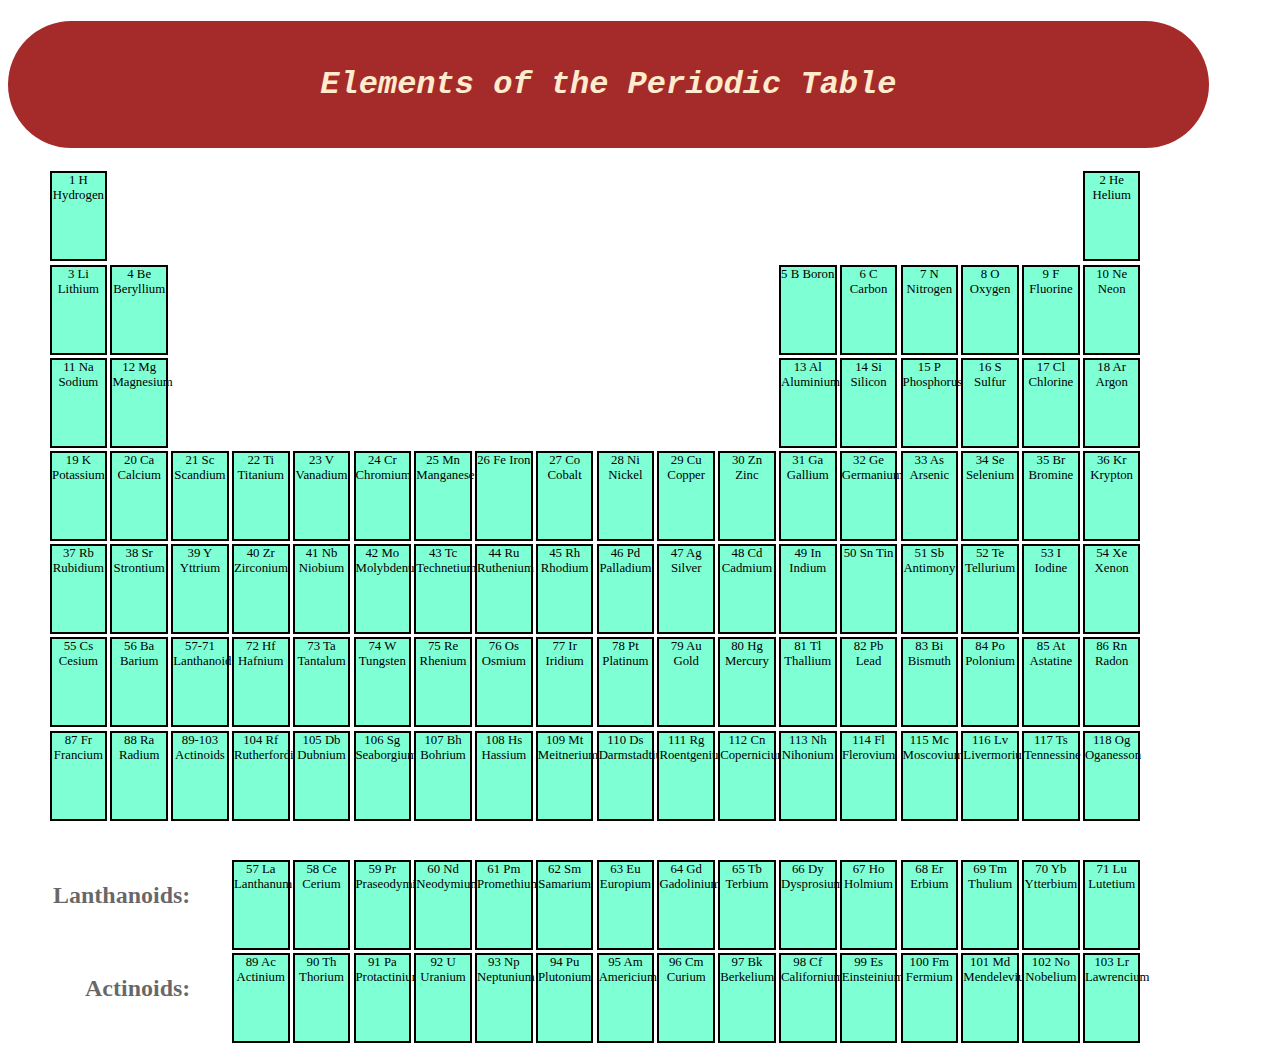
<file: index.html>
<!DOCTYPE html>
<html lang="en">
<head>
    <meta charset="UTF-8">
    <meta name="viewport" content="width=device-width, initial-scale=1.0">
    <link rel="stylesheet" type="text/css" href="./styles.css">
    <title>Periodic table</title>
</head>
<body>
    <h1>Elements of the Periodic Table</h1>
<main>
    <img src="./periodic_table.png" alt="an image of periodic table">
    <!-- all the elements of periodic table are listed and divided into  relevant rows -->
    <ul class="row1 rows">
    <li>1 H Hydrogen</li>
    <li>2 He Helium</li>
   </ul>
<div class="row2 rows">
    <ul class="sec1">
    <li>3 Li Lithium</li>
    <li>4 Be Beryllium</li>
    </ul>
    <ul class = "sec2">
    <li>5 B  Boron</li>
    <li>6 C  Carbon</li>
    <li>7 N  Nitrogen</li>
    <li>8 O  Oxygen</li>
    <li>9 F  Fluorine</li>
    <li>10 Ne Neon</li>
    </ul>
</div>

<div class="row3 rows">
    <ul class="sec1">
        <li>11 Na  Sodium</li>
        <li>12 Mg  Magnesium</li>
    </ul>
    <ul class="sec2">
        <li>13 Al  Aluminium</li>
        <li>14 Si  Silicon</li>
        <li>15 P  Phosphorus</li>
        <li>16 S  Sulfur</li>
        <li>17 Cl  Chlorine</li>
        <li>18 Ar  Argon</li>
    </ul>
</div>

<ul class="row4 rows">
    <li> 19 K  Potassium</li>
    <li>20 Ca  Calcium</li>
    <li>21 Sc  Scandium</li>
    <li>22 Ti  Titanium</li>
    <li>23 V  Vanadium</li>
    <li>24 Cr Chromium</li>
    <li>25 Mn  Manganese</li>
    <li>26 Fe  Iron</li>
    <li>27 Co  Cobalt</li>
    <li>28 Ni  Nickel</li>
    <li>29 Cu  Copper</li>
    <li>30 Zn  Zinc</li>
    <li>31 Ga  Gallium</li>
    <li>32 Ge  Germanium</li>
    <li>33 As  Arsenic</li>
    <li>34 Se  Selenium</li>
    <li>35 Br  Bromine</li>
    <li>36 Kr  Krypton</li>
</ul>

<ul class="row5 rows">
    <li>37 Rb  Rubidium</li>
    <li>38 Sr  Strontium</li>
    <li>39 Y  Yttrium</li>
    <li>40 Zr  Zirconium</li>
    <li>41 Nb  Niobium</li>
    <li>42 Mo  Molybdenum</li>
    <li>43 Tc  Technetium</li>
    <li>44 Ru  Ruthenium</li>
    <li>45 Rh  Rhodium</li>
    <li>46 Pd  Palladium</li>
    <li>47 Ag  Silver</li>
    <li>48 Cd Cadmium</li>
    <li>49 In Indium</li>
    <li>50 Sn Tin</li>
    <li>51 Sb Antimony</li>
    <li>52 Te Tellurium</li>
    <li>53 I Iodine</li>
    <li>54 Xe Xenon</li>
</ul>

<ul class="row6 rows">
    <li>55 Cs Cesium</li>
    <li>56 Ba Barium</li>
    <li><a href="#lanthanoids" >57-71 Lanthanoids</a></li><!-- created a link to the Lanthanoids section listed below -->
    <li>72 Hf Hafnium</li>  
    <li>73 Ta Tantalum</li>
    <li>74 W Tungsten</li>
    <li>75 Re Rhenium</li>
    <li>76 Os Osmium</li>
    <li>77 Ir Iridium</li>
    <li>78 Pt Platinum</li>
    <li>79 Au Gold</li>
    <li>80 Hg Mercury</li>
    <li>81 Tl Thallium</li>
    <li>82 Pb Lead</li>
    <li>83 Bi Bismuth</li>
    <li>84 Po Polonium</li>
    <li>85 At Astatine</li>
    <li>86 Rn Radon</li>
</ul>

<ul class="row7 rows">
    <li>87 Fr Francium</li>
    <li>88 Ra Radium</li>
    <li><a href="#actinoids" >89-103 Actinoids</a></li><!-- created a link to the Actinoids section listed below -->
    <li>104 Rf Rutherfordium</li>
    <li>105 Db Dubnium</li>
    <li>106 Sg Seaborgium</li>
    <li>107 Bh Bohrium</li>
    <li>108 Hs Hassium</li>
    <li>109 Mt Meitnerium</li>
    <li>110 Ds Darmstadtium</li>
    <li>111 Rg Roentgenium</li>
    <li>112 Cn Copernicium</li>
    <li>113 Nh Nihonium</li>
    <li>114 Fl Flerovium</li>
    <li>115 Mc Moscovium</li>
    <li>116 Lv Livermorium</li>
    <li>117 Ts Tennessine</li>
    <li>118 Og Oganesson</li>
</ul>
<br>
<br>
<div class="bottomRows">
<h3>Lanthanoids:</h3>
<ul id="lanthanoids" class="rows">
    <li>57 La Lanthanum</li>
    <li>58 Ce Cerium</li>
    <li>59 Pr Praseodymium</li>
    <li>60 Nd Neodymium</li>
    <li>61 Pm Promethium</li>
    <li>62 Sm Samarium</li>
    <li>63 Eu Europium</li>
    <li>64 Gd Gadolinium</li>
    <li>65 Tb Terbium</li>
    <li>66 Dy Dysprosium</li>
    <li>67 Ho Holmium</li>
    <li>68 Er Erbium</li>
    <li>69 Tm Thulium</li>
    <li>70 Yb Ytterbium</li>
    <li>71 Lu Lutetium</li>
</ul>
</div>
<div class="bottomRows">
<h3>Actinoids:</h3>
<ul id="actinoids" class="rows">
    <li>89 Ac Actinium</li>
    <li>90 Th Thorium</li>
    <li>91 Pa Protactinium</li>
    <li>92 U Uranium</li>
    <li>93 Np Neptunium</li>
    <li>94 Pu Plutonium</li>
    <li>95 Am Americium</li>
    <li>96 Cm Curium</li>
    <li>97 Bk Berkelium</li>
    <li>98 Cf Californium</li>
    <li>99 Es Einsteinium</li>  
    <li>100 Fm Fermium</li>
    <li>101 Md Mendelevium</li>
    <li>102 No Nobelium</li>
    <li>103 Lr Lawrencium</li>
</ul>
</div>
</main>
</body>
</html>
</file>
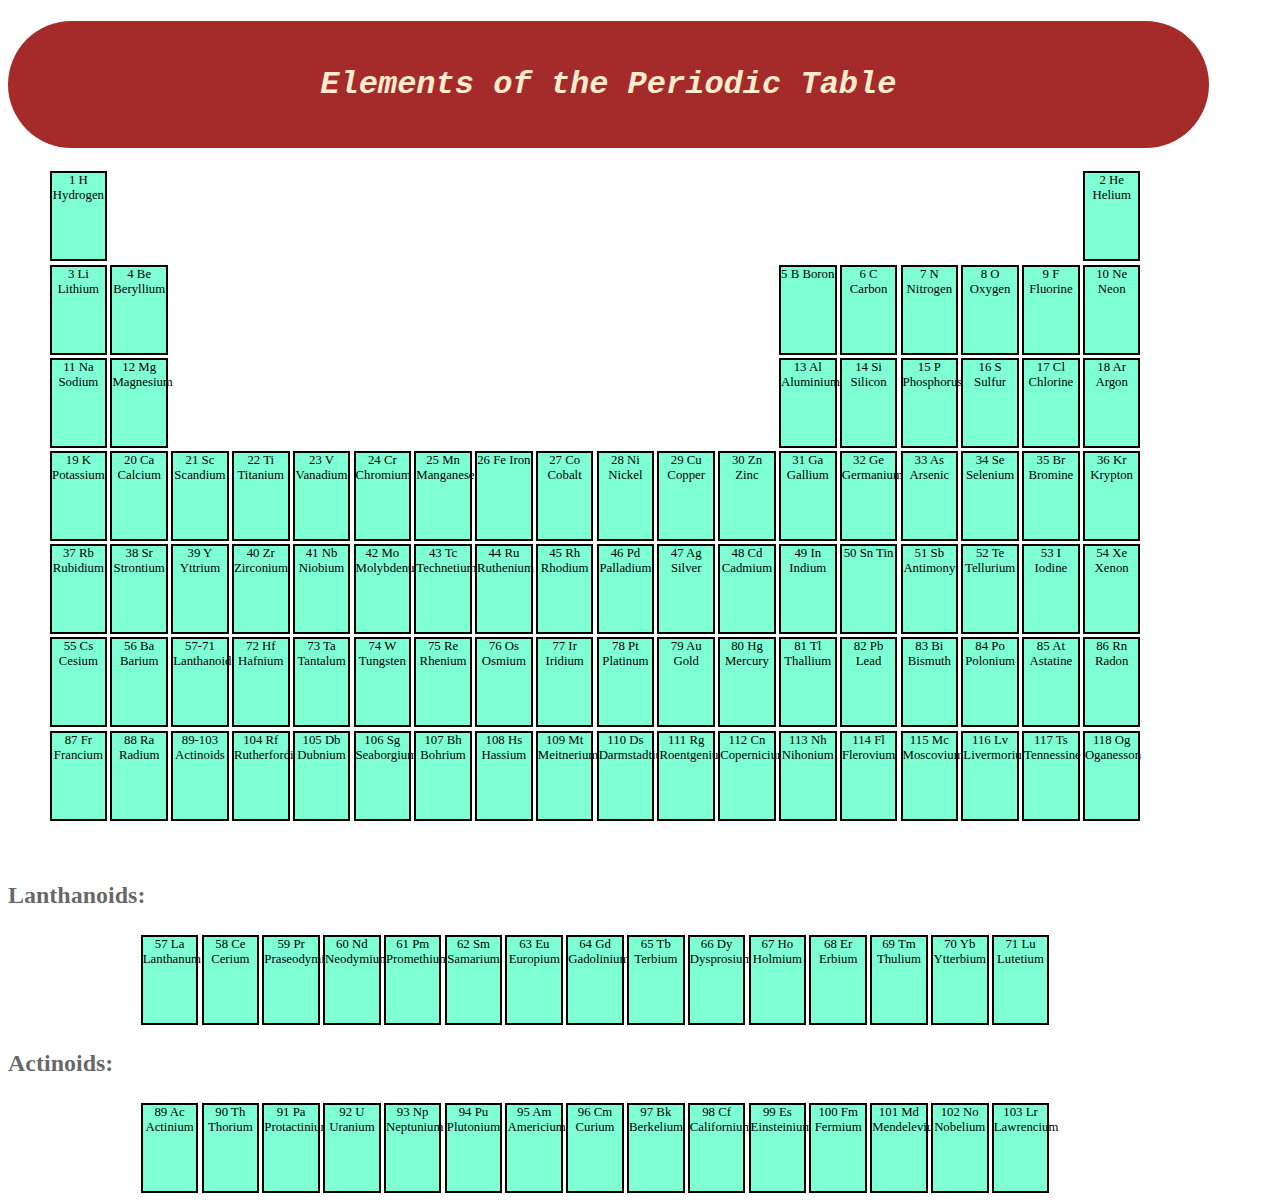
<file: periodic.html>
<!DOCTYPE html>
<html lang="en">
<head>
    <meta charset="UTF-8">
    <meta name="viewport" content="width=device-width, initial-scale=1.0">
    <link rel="stylesheet" type="text/css" href="./styles.css">
    <title>Periodic table</title>
</head>
<body>
    <h1>Elements of the Periodic Table</h1>
<main>
    <img src="./periodic_table.png" alt="an image of periodic table">
    <!-- all the elements of periodic table are listed and divided into  relevant rows -->
    <ul class="row1 rows">
    <li>1 H Hydrogen</li>
    <li>2 He Helium</li>
   </ul>
<div class="row2 rows">
    <ul class="sec1">
    <li>3 Li Lithium</li>
    <li>4 Be Beryllium</li>
    </ul>
    <ul class = "sec2">
    <li>5 B  Boron</li>
    <li>6 C  Carbon</li>
    <li>7 N  Nitrogen</li>
    <li>8 O  Oxygen</li>
    <li>9 F  Fluorine</li>
    <li>10 Ne Neon</li>
    </ul>
</div>

<div class="row3 rows">
    <ul class="sec1">
        <li>11 Na  Sodium</li>
        <li>12 Mg  Magnesium</li>
    </ul>
    <ul class="sec2">
        <li>13 Al  Aluminium</li>
        <li>14 Si  Silicon</li>
        <li>15 P  Phosphorus</li>
        <li>16 S  Sulfur</li>
        <li>17 Cl  Chlorine</li>
        <li>18 Ar  Argon</li>
    </ul>
</div>

<ul class="row4 rows">
    <li> 19 K  Potassium</li>
    <li>20 Ca  Calcium</li>
    <li>21 Sc  Scandium</li>
    <li>22 Ti  Titanium</li>
    <li>23 V  Vanadium</li>
    <li>24 Cr Chromium</li>
    <li>25 Mn  Manganese</li>
    <li>26 Fe  Iron</li>
    <li>27 Co  Cobalt</li>
    <li>28 Ni  Nickel</li>
    <li>29 Cu  Copper</li>
    <li>30 Zn  Zinc</li>
    <li>31 Ga  Gallium</li>
    <li>32 Ge  Germanium</li>
    <li>33 As  Arsenic</li>
    <li>34 Se  Selenium</li>
    <li>35 Br  Bromine</li>
    <li>36 Kr  Krypton</li>
</ul>

<ul class="row5 rows">
    <li>37 Rb  Rubidium</li>
    <li>38 Sr  Strontium</li>
    <li>39 Y  Yttrium</li>
    <li>40 Zr  Zirconium</li>
    <li>41 Nb  Niobium</li>
    <li>42 Mo  Molybdenum</li>
    <li>43 Tc  Technetium</li>
    <li>44 Ru  Ruthenium</li>
    <li>45 Rh  Rhodium</li>
    <li>46 Pd  Palladium</li>
    <li>47 Ag  Silver</li>
    <li>48 Cd Cadmium</li>
    <li>49 In Indium</li>
    <li>50 Sn Tin</li>
    <li>51 Sb Antimony</li>
    <li>52 Te Tellurium</li>
    <li>53 I Iodine</li>
    <li>54 Xe Xenon</li>
</ul>

<ul class="row6 rows">
    <li>55 Cs Cesium</li>
    <li>56 Ba Barium</li>
    <li><a href="#lanthanoids" >57-71 Lanthanoids</a></li><!-- created a link to the Lanthanoids section listed below -->
    <li>72 Hf Hafnium</li>  
    <li>73 Ta Tantalum</li>
    <li>74 W Tungsten</li>
    <li>75 Re Rhenium</li>
    <li>76 Os Osmium</li>
    <li>77 Ir Iridium</li>
    <li>78 Pt Platinum</li>
    <li>79 Au Gold</li>
    <li>80 Hg Mercury</li>
    <li>81 Tl Thallium</li>
    <li>82 Pb Lead</li>
    <li>83 Bi Bismuth</li>
    <li>84 Po Polonium</li>
    <li>85 At Astatine</li>
    <li>86 Rn Radon</li>
</ul>

<ul class="row7 rows">
    <li>87 Fr Francium</li>
    <li>88 Ra Radium</li>
    <li><a href="#actinoids" >89-103 Actinoids</a></li><!-- created a link to the Actinoids section listed below -->
    <li>104 Rf Rutherfordium</li>
    <li>105 Db Dubnium</li>
    <li>106 Sg Seaborgium</li>
    <li>107 Bh Bohrium</li>
    <li>108 Hs Hassium</li>
    <li>109 Mt Meitnerium</li>
    <li>110 Ds Darmstadtium</li>
    <li>111 Rg Roentgenium</li>
    <li>112 Cn Copernicium</li>
    <li>113 Nh Nihonium</li>
    <li>114 Fl Flerovium</li>
    <li>115 Mc Moscovium</li>
    <li>116 Lv Livermorium</li>
    <li>117 Ts Tennessine</li>
    <li>118 Og Oganesson</li>
</ul>
<br>
<br>
<h3>Lanthanoids:</h3>
<ul id="lanthanoids" class="rows">
    <li>57 La Lanthanum</li>
    <li>58 Ce Cerium</li>
    <li>59 Pr Praseodymium</li>
    <li>60 Nd Neodymium</li>
    <li>61 Pm Promethium</li>
    <li>62 Sm Samarium</li>
    <li>63 Eu Europium</li>
    <li>64 Gd Gadolinium</li>
    <li>65 Tb Terbium</li>
    <li>66 Dy Dysprosium</li>
    <li>67 Ho Holmium</li>
    <li>68 Er Erbium</li>
    <li>69 Tm Thulium</li>
    <li>70 Yb Ytterbium</li>
    <li>71 Lu Lutetium</li>
</ul>
<h3>Actinoids:</h3>
<ul id="actinoids" class="rows">
    <li>89 Ac Actinium</li>
    <li>90 Th Thorium</li>
    <li>91 Pa Protactinium</li>
    <li>92 U Uranium</li>
    <li>93 Np Neptunium</li>
    <li>94 Pu Plutonium</li>
    <li>95 Am Americium</li>
    <li>96 Cm Curium</li>
    <li>97 Bk Berkelium</li>
    <li>98 Cf Californium</li>
    <li>99 Es Einsteinium</li>  
    <li>100 Fm Fermium</li>
    <li>101 Md Mendelevium</li>
    <li>102 No Nobelium</li>
    <li>103 Lr Lawrencium</li>
</ul>

</main>
</body>
</html>
</file>
<file: styles.css>
*{
  box-sizing: border-box;
 }

/* styling the heading */
 h1{
    background-color: brown;
    color:blanchedalmond;
    border-radius: 10em;
    text-align: center;
    padding:5vh 3vh;
    font-family: 'Courier New', Courier, monospace;
    font-style: italic;
    font-size: 2em;
    width: 95%;
 
}
main{
    display: grid;     /* a Grid display for all the elements with an even gap between rows and cols */
    width: 1vw;

 }

h3{
    color: rgba(0,0,0,0.6);
    font-size: 1.5em;
 
   }


 ul {
   list-style-type: none;  
   margin: 0.1em;
}


.row1, .row2, .row3{ /* The first 3 rows needs a space-between to align the sections .sec1 and .sec2 towards the ends */
    display: flex;
    justify-content: space-between; 
}

.row4, .row5, .row6, .row7{
    display: flex;
     gap:0.2em; 
    justify-content: space-between; 
}

.sec1, .sec2{
    display: flex;
  gap: 0.2em;  

    
}

.sec1{
       justify-content: start;
}

.sec2{
    justify-content: end;
}

.bottomRows{
    display: flex;
    justify-content: end;
}
#actinoids, #lanthanoids{
    display: flex;
     gap: 0.2em;
    justify-content: center;
}

/* Styled each element with a background color and set the width and height using relative units as Vw- viewport Width and vh- Viewpost height */
ul li {
    width: 4.5vw;  
    height: 10vh;
    border: 2px solid black;
    background-color: aquamarine;
    text-align: center;
    font-size: 0.8em;
 }

 ul a{
    text-decoration: none;
    color: black;
 }

 /* for larger screens more than 701pixels wide , the image is hidden so the elements can be displayed */

 @media screen and (min-width : 1001px){
    img{
        content-visibility: hidden;
    }
 }

 /* for smaller screens less than 700 pixels wide , the elements are hidden and an image of periodic table is displayed */

 @media screen and (max-width : 1000px) {
    h1{ 
        /* changed the styling of heading to suit smaller screen */
        background-color: green;
   
         border-radius: 4em;
       
         padding:3vh 5vw;

         font-size: 1.5em;
    }  
    
 img{ /* the image is visible when the screen width is less than 700 pixels */
    margin-top: 3em;
    width: 95vw;
 }
    ul, h3 {
     content-visibility: hidden;
    }
 }
</file>
